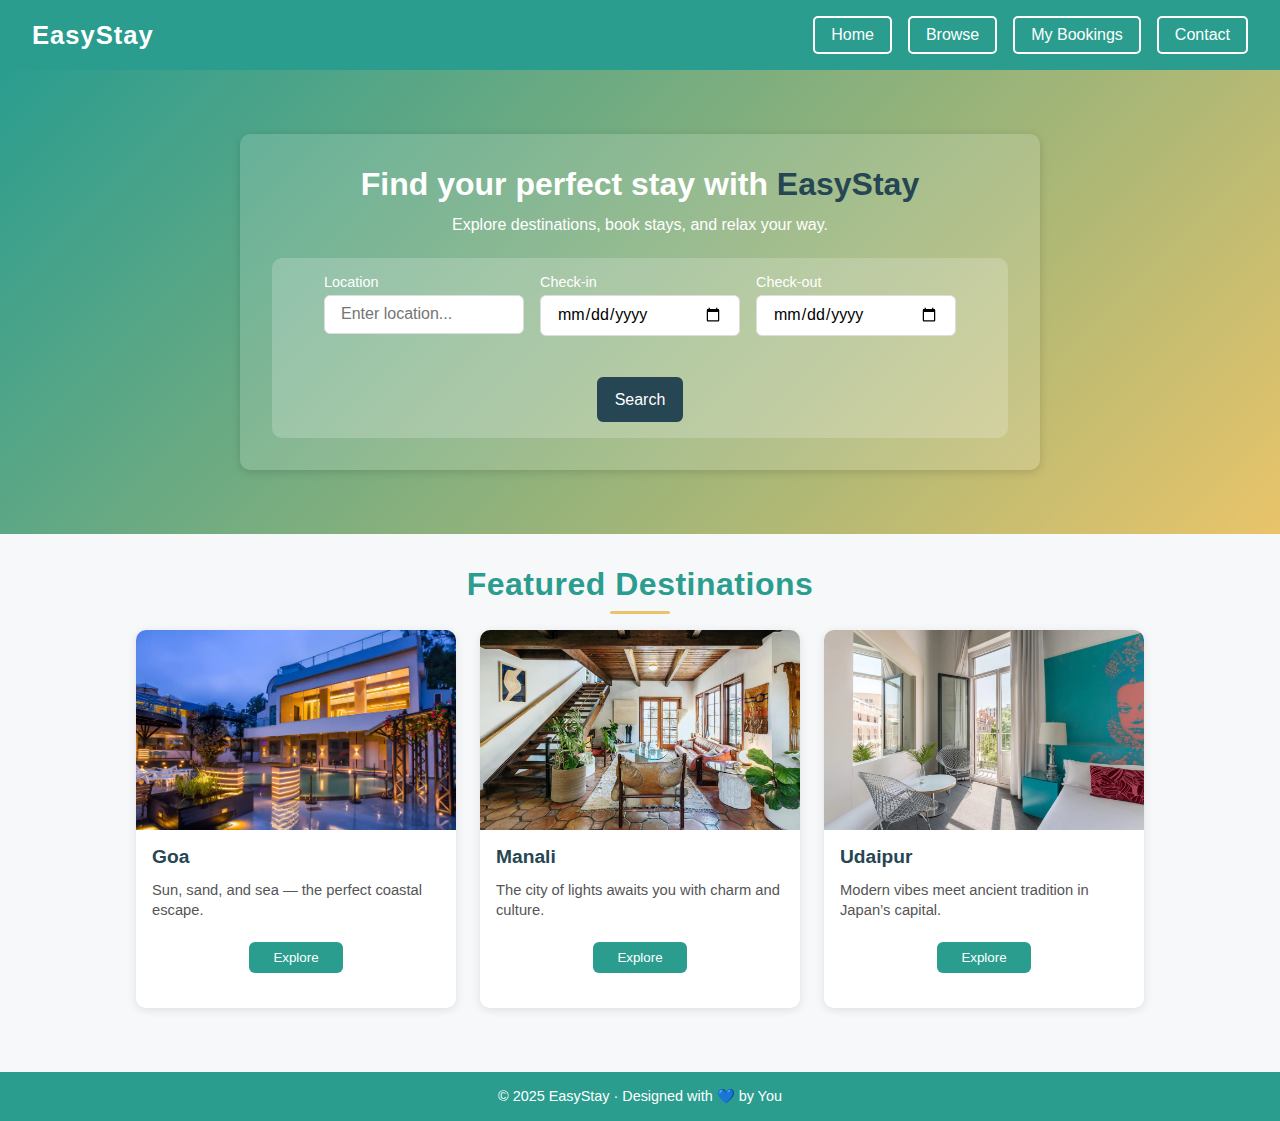
<file: index.html>
<!DOCTYPE html>
<html lang="en">

<head>
    <meta charset="UTF-8" />
    <meta name="viewport" content="width=device-width, initial-scale=1.0" />
    <title>EasyStay | Home</title>
    <link rel="stylesheet" href="css/style.css" />
</head>

<body>
    <header>
        <h1 class="logo">EasyStay</h1>
        <nav>
            <a href="index.html" class="nav-btn">Home</a>
            <a href="listings.html" class="nav-btn">Browse</a>
            <a href="bookings.html" class="nav-btn">My Bookings</a>
            <a href="#" class="nav-btn">Contact</a>
        </nav>
    </header>

    <main>
        <section class="hero">
            <div class="hero-content">
                <h2>Find your perfect stay with <span>EasyStay</span></h2>
                <p>Explore destinations, book stays, and relax your way.</p>

                <div class="search-box">
                    <div class="input-group">
                        <label for="location">Location</label>
                        <input type="text" id="location" placeholder="Enter location..." />
                    </div>

                    <div class="input-group">
                        <label for="checkin">Check-in</label>
                        <input type="date" id="checkin" />
                    </div>

                    <div class="input-group">
                        <label for="checkout">Check-out</label>
                        <input type="date" id="checkout" />
                    </div>

                    <button id="searchBtn">Search</button>
                </div>

            </div>
        </section>

        <section class="featured">
            <h2>Featured Destinations</h2>
            <div class="card-container">
                <div class="card">
                    <img src="images/hotel1.png" alt="Goa">
                    <h3>Goa</h3>
                    <p>Sun, sand, and sea — the perfect coastal escape.</p>
                    <button onclick="exploreDestination('goa')">Explore</button>
                </div>

                <div class="card">
                    <img src="images/hotel2.png" alt="Paris">
                    <h3>Manali</h3>
                    <p>The city of lights awaits you with charm and culture.</p>
                    <button onclick="exploreDestination('manali')">Explore</button>
                </div>

                <div class="card">
                    <img src="images/hotel3.png" alt="Tokyo">
                    <h3>Udaipur</h3>
                    <p>Modern vibes meet ancient tradition in Japan’s capital.</p>
                    <button onclick="exploreDestination('udaipur')">Explore</button>
                </div>

            </div>
        </section>
    </main>

    <footer>
        <p>© 2025 EasyStay · Designed with 💙 by You</p>
    </footer>

    <script src="js/script.js"></script>
</body>

</html>
</file>
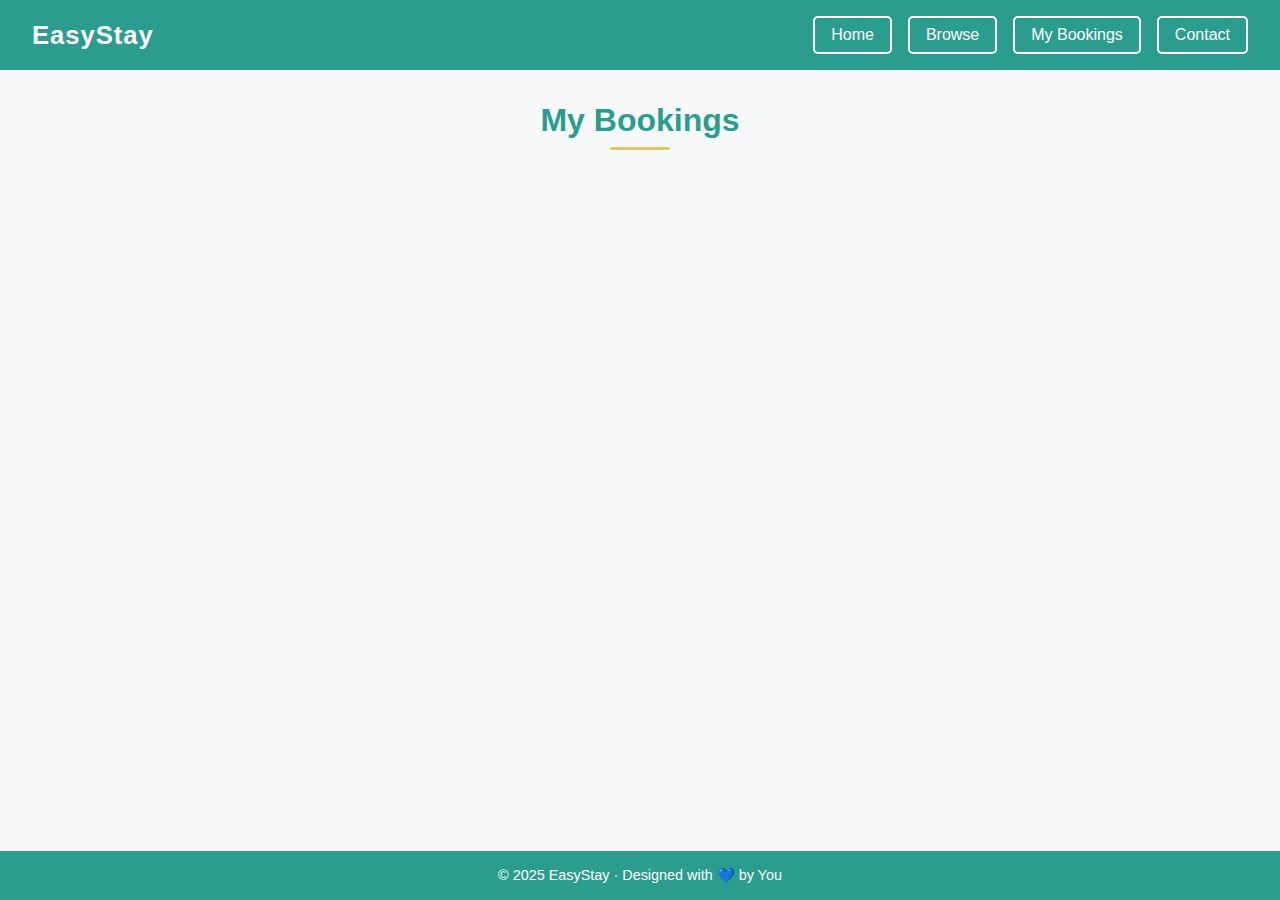
<file: bookings.html>
<!DOCTYPE html>
<html lang="en">

<head>
    <meta charset="UTF-8" />
    <meta name="viewport" content="width=device-width, initial-scale=1.0" />
    <title>My Bookings | EasyStay</title>
    <link rel="stylesheet" href="css/style.css" />
</head>

<body>
    <header>
        <h1 class="logo">EasyStay</h1>
        <nav>
            <a href="index.html" class="nav-btn">Home</a>
            <a href="listings.html" class="nav-btn">Browse</a>
            <a href="bookings.html" class="nav-btn active">My Bookings</a>
            <a href="#" class="nav-btn">Contact</a>

        </nav>
    </header>

    <main>
        <section class="my-bookings">
            <h2>My Bookings</h2>
            <div id="bookingsList" class="bookings-container">
                <!-- Cards dynamically loaded here -->
            </div>
        </section>
    </main>

    <footer>
        <p>© 2025 EasyStay · Designed with 💙 by You</p>
    </footer>

    <script src="js/script.js"></script>
</body>

</html>
</file>
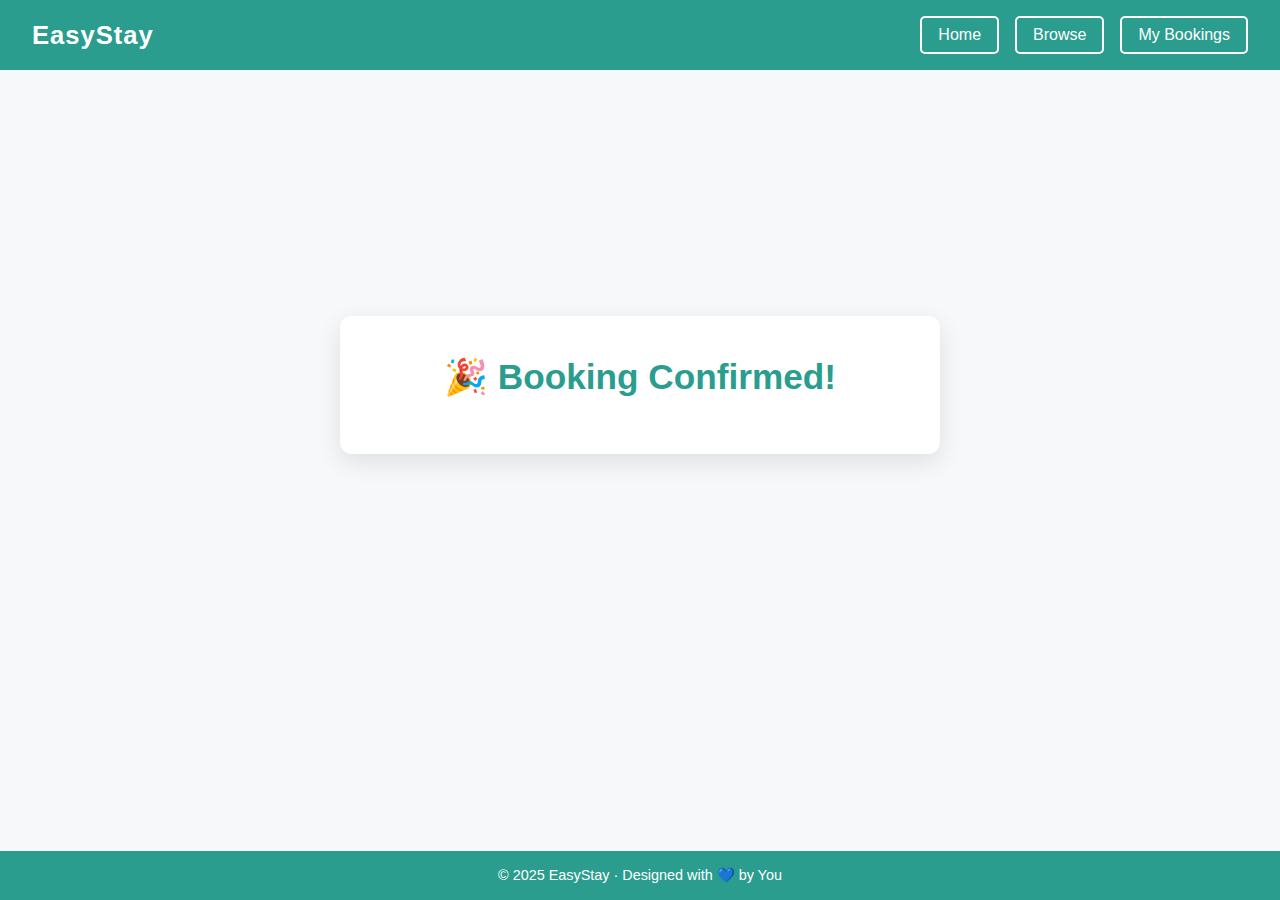
<file: confirm.html>
<!DOCTYPE html>
<html lang="en">
<head>
  <meta charset="UTF-8" />
  <meta name="viewport" content="width=device-width, initial-scale=1.0" />
  <title>Booking Confirmed | EasyStay</title>
  <link rel="stylesheet" href="css/style.css" />
</head>
<body>
  <header>
    <h1 class="logo">EasyStay</h1>
    <nav>
      <a href="index.html" class="nav-btn">Home</a>
      <a href="listings.html" class="nav-btn">Browse</a>
      <a href="bookings.html" class="nav-btn">My Bookings</a>
    </nav>
  </header>

  <main>
    <section class="confirmation-section">
      <div class="confirmation-card">
        <h2>🎉 Booking Confirmed!</h2>
        <div id="confirmationMsg"></div>
      </div>
    </section>
  </main>

  <footer>
    <p>© 2025 EasyStay · Designed with 💙 by You</p>
  </footer>

  <script src="js/script.js"></script>
</body>
</html>
</file>
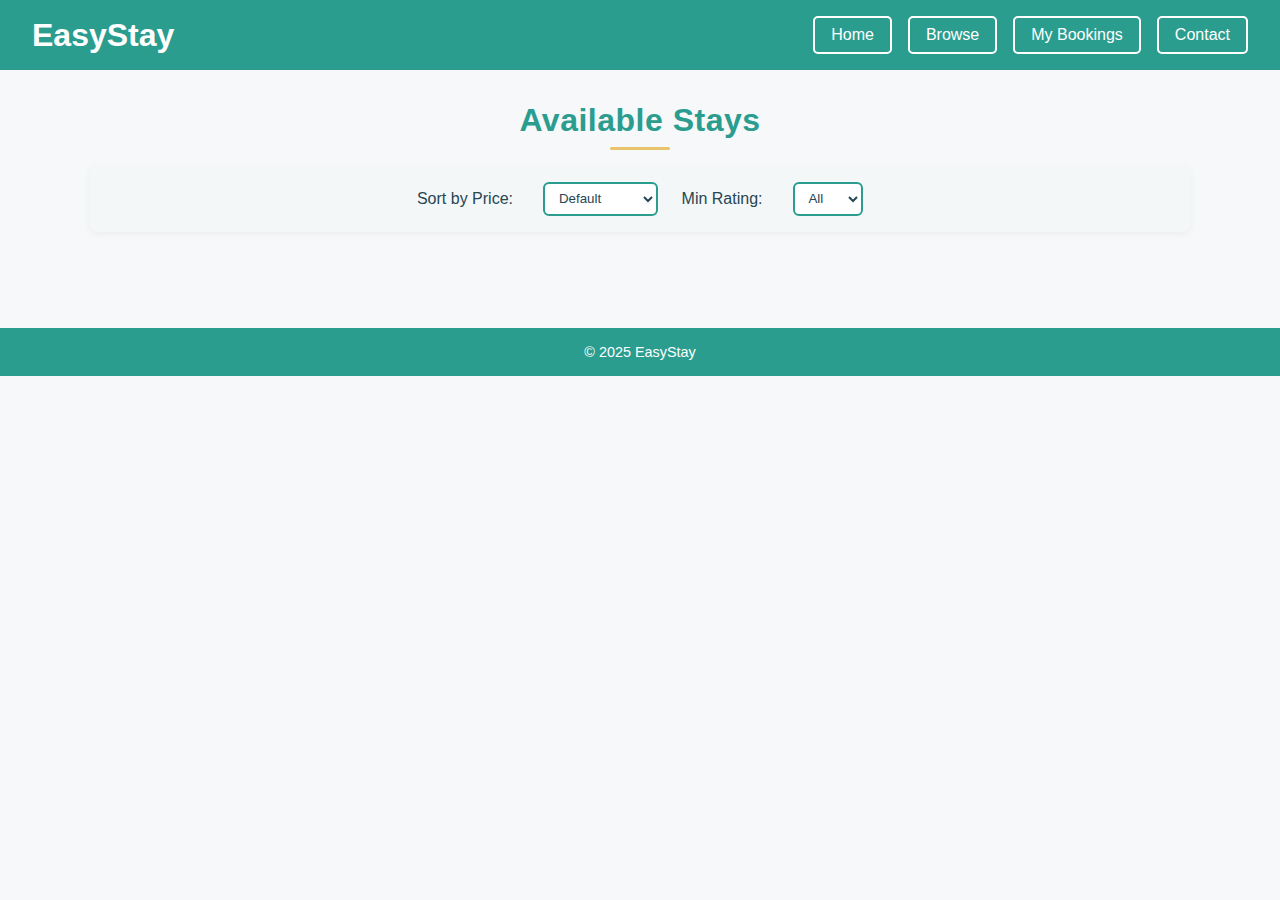
<file: listings.html>
<!DOCTYPE html>
<html lang="en">

<head>
    <meta charset="UTF-8" />
    <meta name="viewport" content="width=device-width, initial-scale=1.0" />
    <title>Available Stays | EasyStay</title>
    <link rel="stylesheet" href="css/style.css" />
</head>

<body>
    <header>
        <h1>EasyStay</h1>
        <nav>
            <a href="index.html" class="nav-btn">Home</a>
            <a href="listings.html" class="nav-btn">Browse</a>
            <a href="bookings.html" class="nav-btn">My Bookings</a>
            <a href="#" class="nav-btn">Contact</a>
        </nav>
    </header>

    <section class="featured">
        <h2>Available Stays</h2>
        <div class="filters">
            <label for="priceFilter">Sort by Price:</label>
            <select id="priceFilter">
                <option value="default">Default</option>
                <option value="lowToHigh">Low to High</option>
                <option value="highToLow">High to Low</option>
            </select>

            <label for="ratingFilter">Min Rating:</label>
            <select id="ratingFilter">
                <option value="0">All</option>
                <option value="4">4+</option>
                <option value="4.5">4.5+</option>
            </select>
        </div>

        <div class="card-container" id="results"></div>
    </section>

    <script src="js/script.js"></script>
    <footer>
  <p>© 2025 EasyStay</p>
</footer>

</body>

</html>
</file>
<file: css/style.css>
/* ===== GLOBAL STYLES ===== */
* {
  margin: 0;
  padding: 0;
  box-sizing: border-box;
  font-family: "Poppins", sans-serif;
}

html, body {
  height: 100%;
  margin: 0;
  padding: 0;
}

body {
  display: flex;
  flex-direction: column;
  min-height: 100vh;
  background-color: #f7f8fa;
  color: #333;
  font-family: "Poppins", sans-serif;
}

/* Keep header on top, footer at bottom */
header {
  flex-shrink: 0;
}

main {
  flex: 1;
  display: flex;
  flex-direction: column;
}

/* Footer sticks to bottom naturally */
footer {
  flex-shrink: 0;
  background-color: #264653;
  color: white;
  text-align: center;
  padding: 1rem 0;
  margin-top: auto;
}


/* ===== HEADER / NAVBAR ===== */
header {
  background-color: #2a9d8f;
  color: white;
  padding: 1rem 2rem;
  display: flex;
  justify-content: space-between;
  align-items: center;
}

.logo {
  font-size: 1.6rem;
  font-weight: bold;
  letter-spacing: 1px;
}

nav {
  display: flex;
  gap: 1rem;
}

.nav-btn {
  padding: 0.5rem 1rem;
  border: 2px solid white;
  border-radius: 5px;
  color: white;
  text-decoration: none;
  font-weight: 500;
  transition: all 0.2s ease;
}

.nav-btn:hover {
  background-color: white;
  color: #2a9d8f;
}

/* ===== HERO SECTION ===== */
.hero {
  background: linear-gradient(135deg, #2a9d8f, #e9c46a);
  color: white;
  padding: 4rem 1rem;
  text-align: center;
  display: flex;
  justify-content: center;
}

.hero-content {
  max-width: 800px;
  background-color: rgba(255, 255, 255, 0.15);
  padding: 2rem;
  border-radius: 10px;
  box-shadow: 0 2px 10px rgba(0, 0, 0, 0.15);
}

.hero h2 {
  font-size: 2rem;
  margin-bottom: 0.8rem;
}

.hero h2 span {
  color: #264653;
  font-weight: bold;
}

.hero p {
  margin-bottom: 1.5rem;
  font-size: 1rem;
}

/* Search box styling */
/* --- Search box styling --- */
.search-box {
  display: flex;
  justify-content: center;
  flex-wrap: wrap;
  gap: 1rem;
  background-color: rgba(255, 255, 255, 0.2);
  padding: 1rem;
  border-radius: 10px;
}

.input-group {
  display: flex;
  flex-direction: column;
  align-items: flex-start;
}

.input-group label {
  font-size: 0.9rem;
  color: white;
  margin-bottom: 0.3rem;
}

.search-box input,
.search-box button {
  padding: 0.6rem 1rem;
  border-radius: 6px;
  border: none;
  outline: none;
  font-size: 1rem;
}

.search-box input[type="text"],
.search-box input[type="date"] {
  width: 200px;
  border: 1px solid #ddd;
}

.search-box button {
  background-color: #264653;
  color: white;
  cursor: pointer;
  border: 2px solid #264653;
  transition: all 0.2s ease;
  align-self: flex-end;
  height: 45px;
  margin-top: 1.6rem;
}

.search-box button:hover {
  background-color: white;
  color: #264653;
}


/* ===== FEATURED SECTION ===== */
.featured {
  width: 90%;
  max-width: 1100px;
  margin: 2rem auto;
  text-align: center;
}

.featured h2 {
  color: #2a9d8f;
  margin-bottom: 1.5rem;
}

.card-container {
  display: flex;
  justify-content: center;
  flex-wrap: wrap;
  gap: 1.5rem;
}

.card {
  background-color: #fff;
  border-radius: 10px;
  box-shadow: 0 2px 10px rgba(11, 11, 11, 0.1);
  width: 300px;
  overflow: hidden;
  padding-bottom: 1rem;
}

.card img {
  width: 100%;
  height: 180px;
  object-fit: cover;
}

.card h3 {
  margin: 1rem 0 0.5rem;
  color: #264653;
}

.card p {
  padding: 0 1rem;
  font-size: 0.9rem;
  color: #555;
}

.card button {
  background-color: #2a9d8f;
  color: white;
  border: none;
  padding: 0.5rem 1rem;
  border-radius: 6px;
  margin-top: 0.8rem;
  cursor: pointer;
}

.card button:hover {
  background-color: #e9c46a;
  color: #333;
}

/* ===== FOOTER ===== */
footer {
  background-color: #2a9d8f;
  color: white;
  text-align: center;
  padding: 1rem;
  font-size: 0.9rem;
  margin-top: 2rem;
}

/* ===== RESPONSIVE ===== */
@media (max-width: 768px) {
  header {
    flex-direction: column;
    gap: 1rem;
  }
  .search-box {
    flex-direction: column;
    align-items: center;
  }
  .card {
    width: 90%;
  }
}

/* ===== Listing.html ===== */
.featured {
  width: 90%;
  max-width: 1100px;
  margin: 2rem auto;
}

/* --- Heading --- */
.featured h2 {
  color: #2a9d8f;
  font-size: 2rem;
  text-align: center;
  margin-bottom: 1rem;
  letter-spacing: 0.5px;
  position: relative;
}

.featured h2::after {
  content: "";
  display: block;
  width: 60px;
  height: 3px;
  background-color: #e9c46a;
  margin: 0.5rem auto;
  border-radius: 2px;
}

/* --- Filter Controls --- */
.filters {
  display: flex;
  justify-content: center;
  align-items: center;
  flex-wrap: wrap;
  gap: 1.5rem;
  background-color: #f4f7f8;
  padding: 1rem 1.5rem;
  border-radius: 8px;
  box-shadow: 0 2px 8px rgba(0, 0, 0, 0.05);
  margin-bottom: 2rem;
}

.filters label {
  color: #264653;
  font-weight: 500;
  margin-right: 0.4rem;
}

.filters select {
  padding: 0.4rem 0.6rem;
  border: 2px solid #2a9d8f;
  border-radius: 6px;
  background-color: #fff;
  color: #264653;
  font-weight: 500;
  cursor: pointer;
  transition: border-color 0.2s ease;
}

.filters select:hover {
  border-color: #e9c46a;
}

/* --- Cards Container --- */
.card-container {
  display: flex;
  flex-wrap: wrap;
  justify-content: center;
  gap: 1.5rem;
}

/* --- Individual Card --- */
.card {
  background-color: #ffffff;
  border-radius: 10px;
  box-shadow: 0 2px 10px rgba(0, 0, 0, 0.1);
  overflow: hidden;
  width: 320px;
  display: flex;
  flex-direction: column;
  transition: transform 0.2s ease;
}

.card:hover {
  transform: translateY(-6px);
}

.card img {
  width: 100%;
  height: 200px;
  object-fit: cover;
}

/* --- Card Content --- */
.card h3 {
  color: #264653;
  font-size: 1.2rem;
  margin: 1rem 1rem 0.3rem;
}

.card-info {
  display: flex;
  justify-content: space-between;
  align-items: center;
  margin: 0 1rem 0.5rem;
}

.card-info p {
  margin: 0;
  font-size: 0.9rem;
  color: #555;
}

.card-info .rating {
  color: #2a9d8f;
  font-weight: 600;
}

.card-info .price {
  color: #e76f51;
  font-weight: 700;
}

/* --- Centered Button --- */
.card button {
  align-self: center;
  background-color: #2a9d8f;
  color: white;
  border: none;
  padding: 0.5rem 1.5rem;
  border-radius: 6px;
  cursor: pointer;
  margin: 1rem 0 1.2rem;
  font-weight: 500;
  transition: background-color 0.2s ease;
}

.card button:hover {
  background-color: #e9c46a;
  color: #264653;
}

/* --- Responsive --- */
@media (max-width: 768px) {
  .filters {
    flex-direction: column;
    align-items: center;
  }

  .card {
    width: 90%;
  }

  .card-info {
    flex-direction: column;
    align-items: flex-start;
  }

  .card-info .price {
    align-self: flex-end;
  }
}

/* ===== BOOKING PAGE ===== */
.booking-section {
  display: flex;
  justify-content: center;
  align-items: flex-start;
  flex-wrap: wrap;
  gap: 2rem;
  width: 90%;
  max-width: 1100px;
  margin: 2rem auto;
}

/* --- Stay Details --- */
.stay-details {
  flex: 1 1 45%;
  background-color: #ffffff;
  border-radius: 10px;
  box-shadow: 0 2px 10px rgba(0, 0, 0, 0.1);
  padding: 1.5rem;
  display: flex;
  flex-direction: column;
  gap: 1rem;
}

.stay-details img {
  width: 100%;
  height: 250px;
  border-radius: 10px;
  object-fit: cover;
}

.stay-info h2 {
  color: #264653;
  margin-bottom: 0.5rem;
}

.stay-info p {
  margin: 0.2rem 0;
  font-size: 0.95rem;
  color: #555;
}

.stay-info p#stayPrice {
  color: #e76f51;
  font-weight: 600;
  margin-top: 0.5rem;
}

/* --- Booking Form --- */
.form-container {
  flex: 1 1 45%;
  background-color: #ffffff;
  border-radius: 10px;
  box-shadow: 0 2px 10px rgba(0, 0, 0, 0.1);
  padding: 1.5rem 2rem;
  display: flex;
  flex-direction: column;
}

.form-container h2 {
  color: #2a9d8f;
  margin-bottom: 1.5rem;
  text-align: center;
  border-bottom: 2px solid #e9c46a;
  padding-bottom: 0.5rem;
}

.form-container form {
  display: flex;
  flex-direction: column;
  gap: 0.8rem;
}

.form-container label {
  font-weight: 500;
  color: #264653;
}

.form-container input {
  padding: 0.6rem 0.8rem;
  border-radius: 6px;
  border: 1px solid #ccc;
  font-size: 1rem;
  outline: none;
}

.form-container input:focus {
  border-color: #2a9d8f;
}

.form-container button {
  margin-top: 1rem;
  background-color: #2a9d8f;
  color: white;
  border: none;
  padding: 0.7rem 1rem;
  border-radius: 6px;
  cursor: pointer;
  font-weight: 500;
  transition: background-color 0.2s ease;
}

.form-container button:hover {
  background-color: #e9c46a;
  color: #264653;
}

/* --- Responsive Layout --- */
@media (max-width: 768px) {
  .booking-section {
    flex-direction: column;
    align-items: center;
  }

  .stay-details,
  .form-container {
    width: 100%;
  }
}

/* ===== MY BOOKINGS PAGE ===== */
.my-bookings {
  width: 90%;
  max-width: 1100px;
  margin: 2rem auto;
  text-align: center;
}

.my-bookings h2 {
  color: #2a9d8f;
  font-size: 2rem;
  margin-bottom: 1.5rem;
  position: relative;
}

.my-bookings h2::after {
  content: "";
  display: block;
  width: 60px;
  height: 3px;
  background-color: #e9c46a;
  margin: 0.5rem auto;
  border-radius: 2px;
}

.bookings-container {
  display: flex;
  flex-wrap: wrap;
  justify-content: center;
  gap: 1.5rem;
}

/* ===== MY BOOKINGS CARDS (Enhanced Alignment) ===== */
.card {
  background-color: #ffffff;
  border-radius: 10px;
  box-shadow: 0 2px 10px rgba(0, 0, 0, 0.1);
  overflow: hidden;
  width: 320px;
  display: flex;
  flex-direction: column;
  transition: transform 0.2s ease;
}

.card:hover {
  transform: translateY(-6px);
}

.card img {
  width: 100%;
  height: 200px;
  object-fit: cover;
}

/* Card Content Layout */
.card-content {
  padding: 1rem 1.2rem;
  display: flex;
  flex-direction: column;
  justify-content: space-between;
  flex-grow: 1;
}

.card h3 {
  color: #264653;
  font-size: 1.2rem;
  margin-bottom: 0.4rem;
  text-align: left;
}

.card p {
  margin: 0.3rem 0;
  font-size: 0.92rem;
  color: #555;
  text-align: left;
  line-height: 1.4;
}

.card strong {
  color: #264653;
  font-weight: 600;
}

.cancel-btn {
  align-self: center;
  background-color: #2a9d8f;
  color: #fff;
  border: none;
  padding: 0.5rem 1.2rem;
  border-radius: 6px;
  cursor: pointer;
  font-weight: 500;
  margin: 1rem 0 1.2rem;
  transition: background-color 0.2s ease;
}

.cancel-btn:hover {
  background-color: #e9c46a;
  color: #264653;
}


/* Responsive Layout */
@media (max-width: 768px) {
  .bookings-container {
    flex-direction: column;
    align-items: center;
  }

  .card {
    width: 90%;
  }
}

/* ===== CONFIRMATION PAGE ===== */
.confirmation-section {
  display: flex;
  justify-content: center;
  align-items: center;
  min-height: 70vh;
  padding: 2rem;
}

.confirmation-card {
  background-color: #ffffff;
  border-radius: 12px;
  box-shadow: 0 2px 15px rgba(0, 0, 0, 0.1);
  width: 90%;
  max-width: 600px;
  padding: 2rem;
  text-align: center;
}

.confirmation-card h2 {
  color: #264653;
  font-size: 2rem;
  margin-bottom: 1.5rem;
  position: relative;
}

#confirmationMsg {
  color: #264653;
  font-size: 1rem;
  line-height: 1.6;
}

#confirmationMsg p {
  margin: 0.6rem 0;
}

#confirmationMsg strong {
  color: #2a9d8f;
}

.back-btn {
  display: inline-block;
  margin-top: 1.5rem;
  padding: 0.6rem 1.2rem;
  background-color: #264653;
  color: white;
  border-radius: 6px;
  text-decoration: none;
  font-weight: 500;
  transition: background-color 0.2s ease;
}

.back-btn:hover {
  background-color: #e9c46a;
  color: #264653;
}

/* ===== HOTEL DETAILS PAGE ===== */
.hotel-details {
  padding: 2rem 5%;
  max-width: 1200px;
  margin: auto;
  display: flex;
  flex-direction: column;
  gap: 3rem;
}

/* === Two-column layout for hotel === */
.hotel-container {
  display: flex;
  flex-wrap: wrap;
  align-items: flex-start;
  justify-content: space-between;
  gap: 2rem;
  background-color: #ffffff;
  border-radius: 12px;
  box-shadow: 0 4px 12px rgba(0, 0, 0, 0.1);
  padding: 2rem;
}

/* Left side: hotel image */
.hotel-image {
  flex: 1 1 45%;
  border-radius: 10px;
  overflow: hidden;
}

.hotel-image img {
  width: 100%;
  height: 100%;
  max-height: 400px;
  object-fit: cover;
  border-radius: 10px;
  display: block;
}


/* Right side: hotel info */
.hotel-info {
  flex: 1 1 50%;
  display: flex;
  flex-direction: column;
  justify-content: center;
  gap: 1rem;
}

.hotel-info h2 {
  color: #264653;
  font-size: 1.8rem;
  margin-bottom: 0.5rem;
}

.hotel-info p {
  line-height: 1.5;
  font-size: 1rem;
  color: #333;
}

.hotel-info .price {
  color: #2a9d8f;
  font-weight: bold;
  font-size: 1.2rem;
}

.hotel-info button {
  width: fit-content;
  background-color: #2a9d8f;
  color: white;
  border: none;
  border-radius: 8px;
  padding: 0.7rem 1.2rem;
  font-size: 1rem;
  cursor: pointer;
  margin-top: 1rem;
  transition: background-color 0.2s ease, color 0.2s ease;
}

.hotel-info button:hover {
  background-color: #e9c46a;
  color: #264653;
}

/* ===== RATINGS & REVIEWS SECTION ===== */
.ratings-section {
  background-color: #f4f7f6;
  border-radius: 12px;
  box-shadow: 0 2px 10px rgba(0, 0, 0, 0.05);
  padding: 2rem;
}

.ratings-section h2 {
  color: #264653;
  font-size: 1.5rem;
  margin-bottom: 1.5rem;
  border-left: 5px solid #2a9d8f;
  padding-left: 0.7rem;
}

/* Review cards */
.review {
  background-color: white;
  border-left: 5px solid #2a9d8f;
  padding: 1rem;
  border-radius: 8px;
  margin-bottom: 1rem;
  box-shadow: 0 2px 6px rgba(0, 0, 0, 0.05);
}

.review p {
  margin-bottom: 0.3rem;
  color: #333;
}

/* Review form */
#reviewForm {
  margin-top: 2rem;
  display: flex;
  flex-direction: column;
  gap: 0.8rem;
  background-color: #ffffff;
  border-radius: 10px;
  padding: 1.5rem;
  box-shadow: 0 2px 6px rgba(0, 0, 0, 0.05);
}

#reviewForm h3 {
  color: #264653;
  margin-bottom: 0.5rem;
}

#reviewForm input,
#reviewForm textarea {
  width: 100%;
  padding: 0.8rem;
  border: 1px solid #ccc;
  border-radius: 6px;
  font-size: 1rem;
  resize: none;
}

#reviewForm button {
  width: fit-content;
  background-color: #2a9d8f;
  color: white;
  border: none;
  border-radius: 6px;
  padding: 0.6rem 1.2rem;
  cursor: pointer;
  transition: background-color 0.2s ease, color 0.2s ease;
}

#reviewForm button:hover {
  background-color: #e9c46a;
  color: #264653;
}

/* Responsive design */
@media (max-width: 768px) {
  .hotel-container {
    flex-direction: column;
    align-items: center;
  }

  .hotel-image {
    max-height: 300px;
    width: 100%;
  }

  .hotel-image img {
    max-width: 100%;
  }

  .hotel-info {
    text-align: center;
    align-items: center;
  }
}

/* === Image Gallery === */
.hotel-image {
  display: flex;
  flex-direction: column;
  align-items: center;
  gap: 1rem;
}

#mainImage {
  width: 100%;
  max-width: 500px;
  height: 320px;
  object-fit: cover;
  border-radius: 10px;
  box-shadow: 0 3px 12px rgba(0,0,0,0.1);
}

.thumbnail-container {
  display: flex;
  gap: 0.8rem;
  justify-content: center;
  flex-wrap: wrap;
}

.thumbnail-container img {
  width: 80px;
  height: 70px;
  object-fit: cover;
  border-radius: 6px;
  cursor: pointer;
  opacity: 0.7;
  border: 2px solid transparent;
  transition: 0.2s ease;
}

.thumbnail-container img:hover,
.thumbnail-container img.active-thumb {
  opacity: 1;
  border-color: #2a9d8f;
}

/* === Thumbnail Styling === */
.thumbnail-container {
    display: flex;
    gap: 10px;
    margin-top: 15px;
    justify-content: center;
}

.thumb {
    width: 70px;
    height: 70px;
    object-fit: cover;
    border-radius: 6px;
    cursor: pointer;
    border: 2px solid transparent;
    transition: transform 0.2s ease, border-color 0.2s ease;
}

.thumb:hover {
    transform: scale(1.1);
    border-color: #2a9d8f;
}

.active-thumb {
    border-color: #e76f51;
    transform: scale(1.13);
}

/* === IMAGE ZOOM MODAL === */
#zoomModal {
    position: fixed;
    top: 0;
    left: 0;
    width: 100%;
    height: 100%;
    display: none;
    background: rgba(0, 0, 0, 0.7);
    justify-content: center;
    align-items: center;
    z-index: 9999;
}

#zoomModal img {
    max-width: 80%;
    max-height: 80%;
    border-radius: 10px;
    box-shadow: 0 5px 25px rgba(0, 0, 0, 0.4);
    animation: zoomIn 0.3s ease;
}

@keyframes zoomIn {
    from { transform: scale(0.7); opacity: 0; }
    to { transform: scale(1); opacity: 1; }
}

/* Mybookings */
.booking-card {
    display: flex;
    gap: 20px;
    padding: 15px;
    border-radius: 10px;
    background: white;
    box-shadow: 0 2px 10px rgba(0,0,0,0.1);
    margin-bottom: 20px;
}

.booking-image {
    width: 180px;
    height: 120px;
    border-radius: 8px;
    object-fit: cover;
}

.cancel-btn {
    margin-top: 10px;
    padding: 8px 14px;
    background: red;
    color: white;
    border: none;
    border-radius: 6px;
    cursor: pointer;
}

.cancel-btn:hover {
    background: darkred;
}

/* ===== CONFIRMATION PAGE ===== */
.confirmation-section {
    display: flex;
    justify-content: center;
    align-items: center;
    min-height: 70vh;
    padding: 2rem 1rem;
    background-color: #f7f8fa;
}

.confirmation-card {
    background-color: #ffffff;
    border-radius: 12px;
    box-shadow: 0 8px 25px rgba(0, 0, 0, 0.1);
    width: 90%;
    max-width: 600px;
    padding: 2.5rem 2rem;
    text-align: center;
    transition: transform 0.3s ease;
}

.confirmation-card:hover {
    transform: translateY(-5px);
}

.confirmation-card h2 {
    color: #2a9d8f;
    font-size: 2.2rem;
    margin-bottom: 1rem;
}

#confirmationMsg {
    color: #264653;
    font-size: 1rem;
    line-height: 1.6;
    margin-top: 1rem;
    text-align: left;
}

#confirmationMsg p {
    margin: 0.6rem 0;
}

#confirmationMsg strong {
    color: #e76f51;
}

.back-btn {
    display: inline-block;
    margin-top: 1.5rem;
    padding: 0.7rem 1.5rem;
    background-color: #2a9d8f;
    color: white;
    border-radius: 8px;
    text-decoration: none;
    font-weight: 600;
    transition: background-color 0.3s ease, transform 0.2s ease;
}

.back-btn:hover {
    background-color: #e76f51;
    transform: scale(1.05);
    color: white;
}


/* ===== AUTH FORMS: LOGIN & SIGNUP ===== */
.auth-container {
    max-width: 400px;
    margin: 3rem auto;
    padding: 2rem;
    background-color: #ffffff;
    border-radius: 12px;
    box-shadow: 0 4px 15px rgba(0,0,0,0.1);
    text-align: center;
}

.auth-container h2 {
    color: #2a9d8f;
    margin-bottom: 1.5rem;
    font-size: 1.8rem;
}

.auth-container form {
    display: flex;
    flex-direction: column;
    gap: 1rem;
}

.auth-container input {
    padding: 0.8rem 1rem;
    border-radius: 6px;
    border: 1px solid #ccc;
    font-size: 1rem;
    outline: none;
}

.auth-container input:focus {
    border-color: #2a9d8f;
}

.auth-container button {
    padding: 0.8rem 1rem;
    border: none;
    border-radius: 6px;
    background-color: #2a9d8f;
    color: white;
    font-size: 1rem;
    font-weight: 500;
    cursor: pointer;
    transition: background-color 0.2s ease;
}

.auth-container button:hover {
    background-color: #e9c46a;
    color: #264653;
}

.auth-container .error {
    color: red;
    font-size: 0.9rem;
    margin-top: 0.5rem;
}

.auth-container p {
    font-size: 0.95rem;
}
</file>
